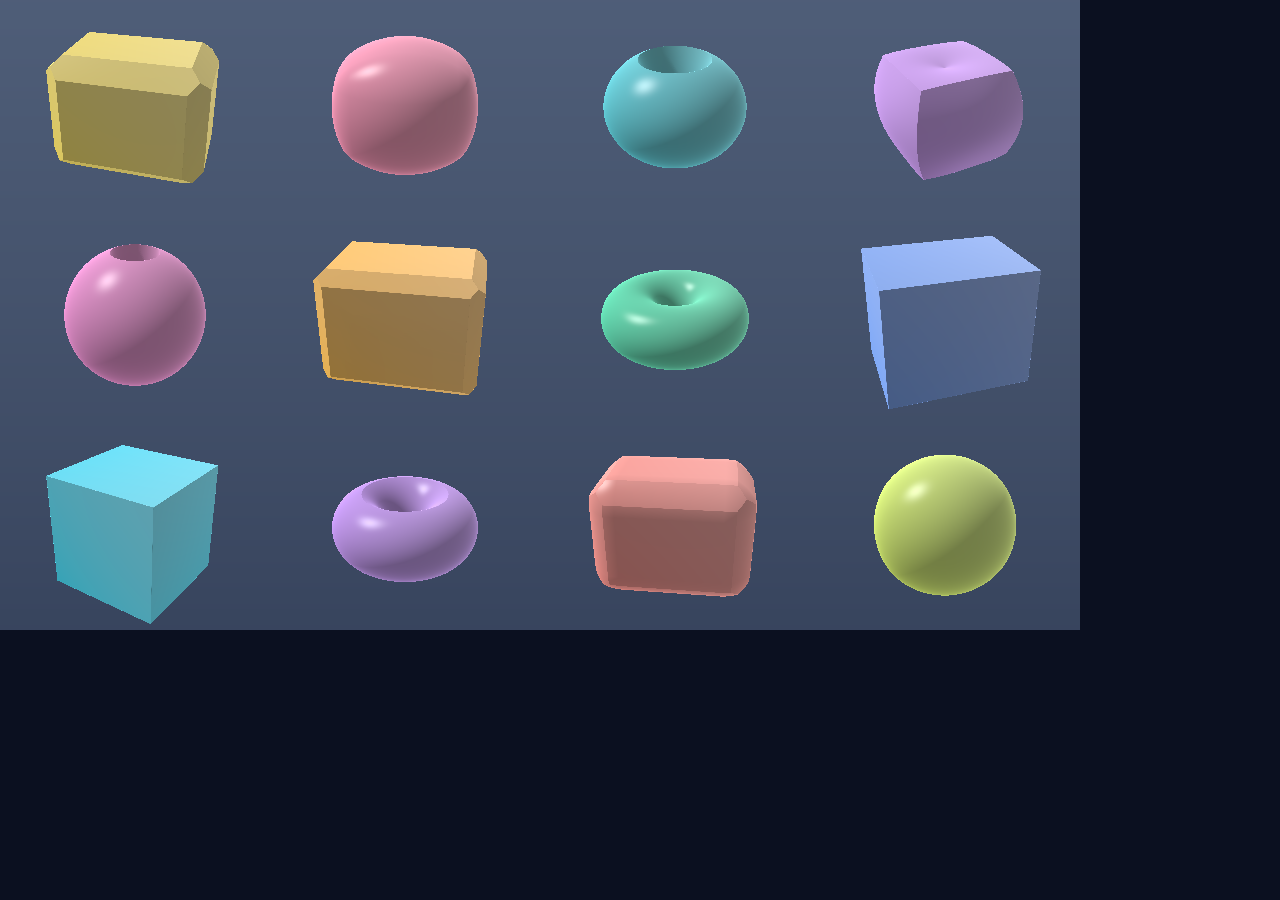
<file: tools/promo/morph.html>
<!doctype html>
<html lang="en">
<meta charset="utf-8">
<title>CAD morphing rows render source</title>
<style>
  html, body { margin: 0; background: #0b1020; }
  canvas { display: block; }
</style>
<canvas width="1080" height="630"></canvas>
<script>
const canvas = document.querySelector('canvas');
const gl = canvas.getContext('webgl2', { preserveDrawingBuffer: true });
if (!gl) throw new Error('WebGL2 is required to render the promo');

const vertexSource = `#version 300 es
in vec2 position;
void main() { gl_Position = vec4(position, 0., 1.); }`;

const fragmentSource = `#version 300 es
precision highp float;
uniform vec2 resolution;
uniform float time;
out vec4 color;

const float PI = 3.14159265359;

float phase(float t, float a, float b) {
  float v = clamp((t - a) / (b - a), 0., 1.);
  return v * v * (3. - 2. * v);
}

float phaseOffset(int row, int slot) {
  if (row == 0) {
    if (slot == 0) return 0.;
    if (slot == 1) return 8.9;
    if (slot == 2) return 4.1;
    return 6.;
  }
  if (row == 1) {
    if (slot == 0) return 7.5;
    if (slot == 1) return 2.9;
    if (slot == 2) return 10.;
    return 1.4;
  }
  if (slot == 0) return 3.5;
  if (slot == 1) return 5.7;
  if (slot == 2) return 8.5;
  return 11.;
}

vec3 turn(vec3 p, float angle) {
  float c = cos(angle), s = sin(angle);
  p.xy = mat2(c, -s, s, c) * p.xy;
  return p;
}

float boxDistance(vec3 p, vec3 b) {
  vec3 q = abs(p) - b;
  return length(max(q, 0.)) + min(max(q.x, max(q.y, q.z)), 0.);
}

float chamferedBox(vec3 p, vec3 b, float r) {
  vec3 q = abs(p);
  float d = boxDistance(p, b);
  d = max(d, (q.x + q.y - b.x - b.y + r) * .70710678);
  d = max(d, (q.x + q.z - b.x - b.z + r) * .70710678);
  d = max(d, (q.y + q.z - b.y - b.z + r) * .70710678);
  return d;
}

float roundedBox(vec3 p, vec3 b, float r) {
  return boxDistance(p, b - vec3(r)) - r;
}

float shape(vec3 p, float morphTime, float spin) {
  p = turn(p, spin);
  vec3 size = mix(vec3(.72), vec3(.95, .64, .75), phase(morphTime, .5, 1.9));
  float d = chamferedBox(p, size, .22 * phase(morphTime, 2.2, 3.3));
  d = mix(d, roundedBox(p, size, .36), phase(morphTime, 3.5, 4.7));
  d = mix(d, length(p) - .87, phase(morphTime, 4.8, 6.2));
  d = max(d, .33 * phase(morphTime, 6.4, 7.8) - length(p.xy));
  float torus = length(vec2(length(p.xy) - .55, p.z)) - .36;
  d = mix(d, torus, phase(morphTime, 8., 9.4));
  return mix(d, boxDistance(p, vec3(.72)), phase(morphTime, 10., 11.7));
}

vec3 normalAt(vec3 p, float morphTime, float spin) {
  const vec2 e = vec2(.001, 0.);
  return normalize(vec3(
    shape(p + e.xyy, morphTime, spin) - shape(p - e.xyy, morphTime, spin),
    shape(p + e.yxy, morphTime, spin) - shape(p - e.yxy, morphTime, spin),
    shape(p + e.yyx, morphTime, spin) - shape(p - e.yyx, morphTime, spin)));
}

float shadow(vec3 p, vec3 light, float morphTime, float spin) {
  float t = .02, shade = 1.;
  for (int i = 0; i < 26; i++) {
    float h = shape(p + light * t, morphTime, spin);
    shade = min(shade, 14. * h / t);
    t += clamp(h, .025, .15);
    if (h < .001 || t > 4.) break;
  }
  return clamp(shade, .2, 1.);
}

vec3 material(int row, int slot, vec3 local) {
  int hue = row * 4 + slot;
  vec3 base;
  if (hue == 0) base = vec3(.02, .68, .88);
  else if (hue == 1) base = vec3(.49, .24, .82);
  else if (hue == 2) base = vec3(.91, .27, .24);
  else if (hue == 3) base = vec3(.60, .78, .10);
  else if (hue == 4) base = vec3(.75, .20, .56);
  else if (hue == 5) base = vec3(.96, .52, .07);
  else if (hue == 6) base = vec3(.04, .65, .38);
  else if (hue == 7) base = vec3(.18, .36, .86);
  else if (hue == 8) base = vec3(.80, .64, .09);
  else if (hue == 9) base = vec3(.88, .25, .42);
  else if (hue == 10) base = vec3(.04, .54, .62);
  else base = vec3(.58, .30, .86);
  float blend = clamp(.45 + local.z * .22 + local.x * .20, 0., 1.);
  return mix(base, mix(base, vec3(1.), .28), blend);
}

void main() {
  float rowHeight = resolution.y / 3.;
  float cell = resolution.x * .25;
  int row = int(floor(gl_FragCoord.y / rowHeight));
  float scroll = (row % 2 == 0 ? 1. : -1.) * resolution.x * time / 24.;
  float along = gl_FragCoord.x - scroll;
  int column = int(floor(along / cell));
  int slot = ((column % 4) + 4) % 4;
  vec2 localPixel = vec2(along - float(column) * cell - cell * .5,
    gl_FragCoord.y - float(row) * rowHeight - rowHeight * .5);
  vec2 uv = localPixel / rowHeight;
  float morphTime = mod(time + phaseOffset(row, slot), 12.);
  float direction = (slot + row) % 2 == 0 ? 1. : -1.;
  float spin = direction * 2. * PI * time / 24. + float(slot) * .25 + float(row) * .17;

  vec3 eye = vec3(2.6, -3.7, 2.4);
  vec3 forward = normalize(-eye);
  vec3 right = normalize(cross(forward, vec3(0., 0., 1.)));
  vec3 up = cross(right, forward);
  vec3 ray = normalize(forward * 1.95 + uv.x * right + uv.y * up);
  vec3 bg = mix(vec3(.035, .055, .11), vec3(.075, .11, .19),
    clamp(gl_FragCoord.y / resolution.y, 0., 1.));

  float distance = 0.;
  for (int i = 0; i < 100; i++) {
    vec3 p = eye + ray * distance;
    float d = shape(p, morphTime, spin);
    if (d < .0015) {
      vec3 n = normalAt(p, morphTime, spin);
      vec3 light = normalize(vec3(-.65, -.35, 1.));
      float diffuse = max(dot(n, light), 0.);
      float rim = pow(1. - max(dot(n, -ray), 0.), 2.4);
      float spec = pow(max(dot(reflect(-light, n), -ray), 0.), 35.);
      vec3 tint = material(row, slot, turn(p, spin));
      bg = tint * (.26 + diffuse * .73 * shadow(p + n * .008, light, morphTime, spin));
      bg += tint * rim * .52 + vec3(1.) * spec * .38;
      break;
    }
    distance += max(d, .003);
    if (distance > 9.) break;
  }
  color = vec4(pow(bg, vec3(1. / 2.2)), 1.);
}`;

function compile(type, source) {
  const shader = gl.createShader(type);
  gl.shaderSource(shader, source);
  gl.compileShader(shader);
  if (!gl.getShaderParameter(shader, gl.COMPILE_STATUS)) {
    throw new Error(gl.getShaderInfoLog(shader));
  }
  return shader;
}

const program = gl.createProgram();
gl.attachShader(program, compile(gl.VERTEX_SHADER, vertexSource));
gl.attachShader(program, compile(gl.FRAGMENT_SHADER, fragmentSource));
gl.linkProgram(program);
if (!gl.getProgramParameter(program, gl.LINK_STATUS)) {
  throw new Error(gl.getProgramInfoLog(program));
}
gl.useProgram(program);
const buffer = gl.createBuffer();
gl.bindBuffer(gl.ARRAY_BUFFER, buffer);
gl.bufferData(gl.ARRAY_BUFFER, new Float32Array([-1, -1, 1, -1, -1, 1, 1, 1]), gl.STATIC_DRAW);
const position = gl.getAttribLocation(program, 'position');
gl.enableVertexAttribArray(position);
gl.vertexAttribPointer(position, 2, gl.FLOAT, false, 0, 0);
const resolution = gl.getUniformLocation(program, 'resolution');
const clock = gl.getUniformLocation(program, 'time');

window.renderAt = seconds => {
  gl.viewport(0, 0, canvas.width, canvas.height);
  gl.uniform2f(resolution, canvas.width, canvas.height);
  gl.uniform1f(clock, seconds);
  gl.drawArrays(gl.TRIANGLE_STRIP, 0, 4);
  gl.finish();
};
window.renderAt(0);
</script>
</html>
</file>
